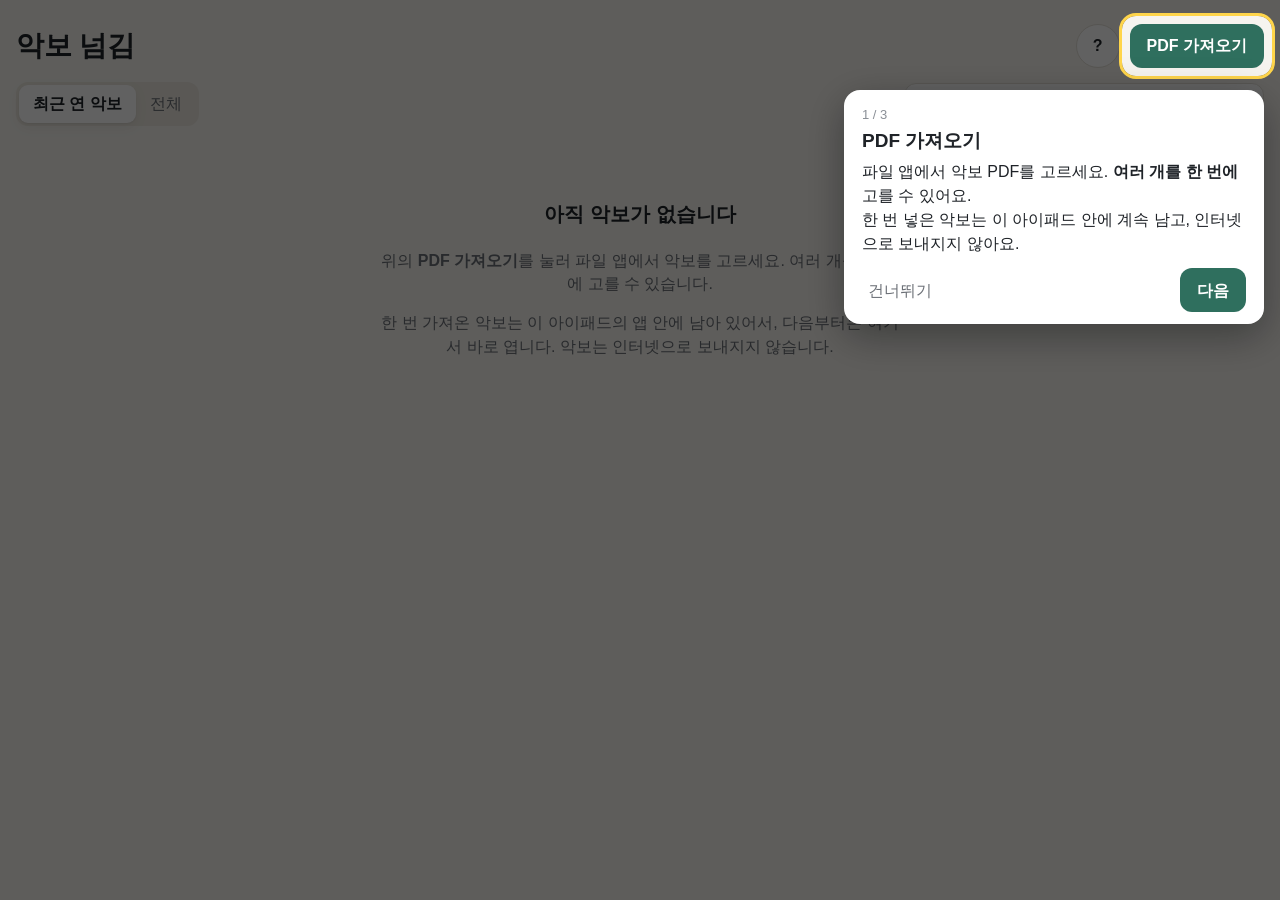
<file: index.html>
<!doctype html>
<html lang="ko">
<head>
  <meta charset="utf-8">
  <meta name="viewport" content="width=device-width, initial-scale=1, viewport-fit=cover">
  <meta name="apple-mobile-web-app-capable" content="yes">
  <meta name="mobile-web-app-capable" content="yes">
  <meta name="apple-mobile-web-app-status-bar-style" content="default">
  <meta name="apple-mobile-web-app-title" content="악보 넘김">
  <meta name="theme-color" content="#f6f4ef">
  <title>악보 넘김</title>
  <link rel="manifest" href="manifest.webmanifest">
  <link rel="apple-touch-icon" href="icons/icon-180.png">
  <link rel="icon" href="icons/icon-192.png">
  <link rel="stylesheet" href="app.css">
</head>
<body>
  <!-- 서재 -->
  <section id="library" class="view">
    <header class="lib-head">
      <h1>악보 넘김</h1>
      <div class="head-btns">
        <button class="btn round" id="helpBtn" aria-label="사용법 안내">?</button>
        <label class="btn primary" id="importBtn">
          PDF 가져오기
          <input type="file" id="fileInput" accept="application/pdf,.pdf" multiple hidden>
        </label>
      </div>
    </header>
    <div class="lib-bar">
      <div class="tabs" id="tabs" role="tablist">
        <button role="tab" data-tab="recent" class="on">최근 연 악보</button>
        <button role="tab" data-tab="all">전체 <span id="countAll"></span></button>
      </div>
      <input id="search" type="search" placeholder="악보 이름 찾기" autocomplete="off">
    </div>
    <div id="grid" class="grid"></div>
    <div id="empty" class="empty" hidden>
      <p class="big">아직 악보가 없습니다</p>
      <p>위의 <b>PDF 가져오기</b>를 눌러 파일 앱에서 악보를 고르세요. 여러 개를 한 번에 고를 수 있습니다.</p>
      <p>한 번 가져온 악보는 이 아이패드의 앱 안에 남아 있어서, 다음부터는 여기서 바로 엽니다. 악보는 인터넷으로 보내지지 않습니다.</p>
    </div>
  </section>

  <!-- 악보 보기 -->
  <section id="viewer" class="view" hidden>
    <div id="pages" class="pages"></div>
    <div id="pageBadge" class="badge"></div>
    <header id="vbar" class="vbar">
      <button class="btn" id="backBtn">← 서재</button>
      <div class="vtitle" id="vtitle"></div>
      <div class="vbtns">
        <button class="btn" id="followBtn" aria-pressed="false" aria-label="자동 넘김">🎤<span class="lbl"> 자동 넘김</span></button>
        <button class="btn" id="metroBtn" aria-label="메트로놈">♩<span class="lbl"> 메트로놈</span></button>
        <button class="btn" id="inkBtn" aria-label="메모">✎<span class="lbl"> 메모</span></button>
        <button class="btn" id="layoutBtn">자동</button>
        <button class="btn" id="prevBtn" aria-label="이전 쪽">◀</button>
        <span id="pageNum" class="pnum"></span>
        <button class="btn" id="nextBtn" aria-label="다음 쪽">▶</button>
        <button class="btn round" id="vHelpBtn" aria-label="사용법 안내">?</button>
      </div>
    </header>

    <!-- 메트로놈 -->
    <div id="metroPanel" class="panel" hidden>
      <div class="panel-head"><b>메트로놈</b><button class="link" id="metroClose">닫기</button></div>
      <div id="bpmSource" class="muted"></div>
      <div class="bpm-row">
        <button class="btn" id="bpmMinus" aria-label="1 느리게">−</button>
        <input id="bpmInput" type="number" inputmode="numeric" min="20" max="300" aria-label="BPM">
        <span class="unit">BPM</span>
        <button class="btn" id="bpmPlus" aria-label="1 빠르게">+</button>
      </div>
      <div class="panel-row">
        <button class="btn" id="bpmSuggest">추천값으로</button>
        <button class="btn primary" id="metroStart">▶ 시작</button>
      </div>
    </div>
    <div id="metroPill" class="pill" hidden>
      <span class="beat" id="beatDot"></span><span id="pillBpm"></span><button class="link" id="pillStop">정지</button>
    </div>

    <!-- 자동 넘김 상태 -->
    <div id="followPill" class="pill fpill" hidden>
      <span class="mic" id="micDot" aria-hidden="true"></span><span id="followText"></span><button class="link" id="followAct" hidden></button>
    </div>

    <!-- 메모 도구 -->
    <div id="palette" class="palette" hidden>
      <button class="tool" data-tool="black" aria-label="검정 펜"><span class="sw" style="background:#111"></span></button>
      <button class="tool" data-tool="red" aria-label="빨강 펜"><span class="sw" style="background:#d3302a"></span></button>
      <button class="tool" data-tool="blue" aria-label="파랑 펜"><span class="sw" style="background:#1d5fd6"></span></button>
      <button class="tool" data-tool="hi" aria-label="형광펜"><span class="sw hi"></span></button>
      <button class="tool" data-tool="eraser" aria-label="지우개">지우개</button>
      <span class="sep"></span>
      <button class="tool" id="inkUndo">되돌리기</button>
      <button class="tool" id="inkClear">이 쪽 지우기</button>
      <button class="tool done" id="inkDone">완료</button>
    </div>
  </section>

  <div id="toast" class="toast" hidden></div>
  <script type="module" src="js/app.js"></script>
</body>
</html>
</file>
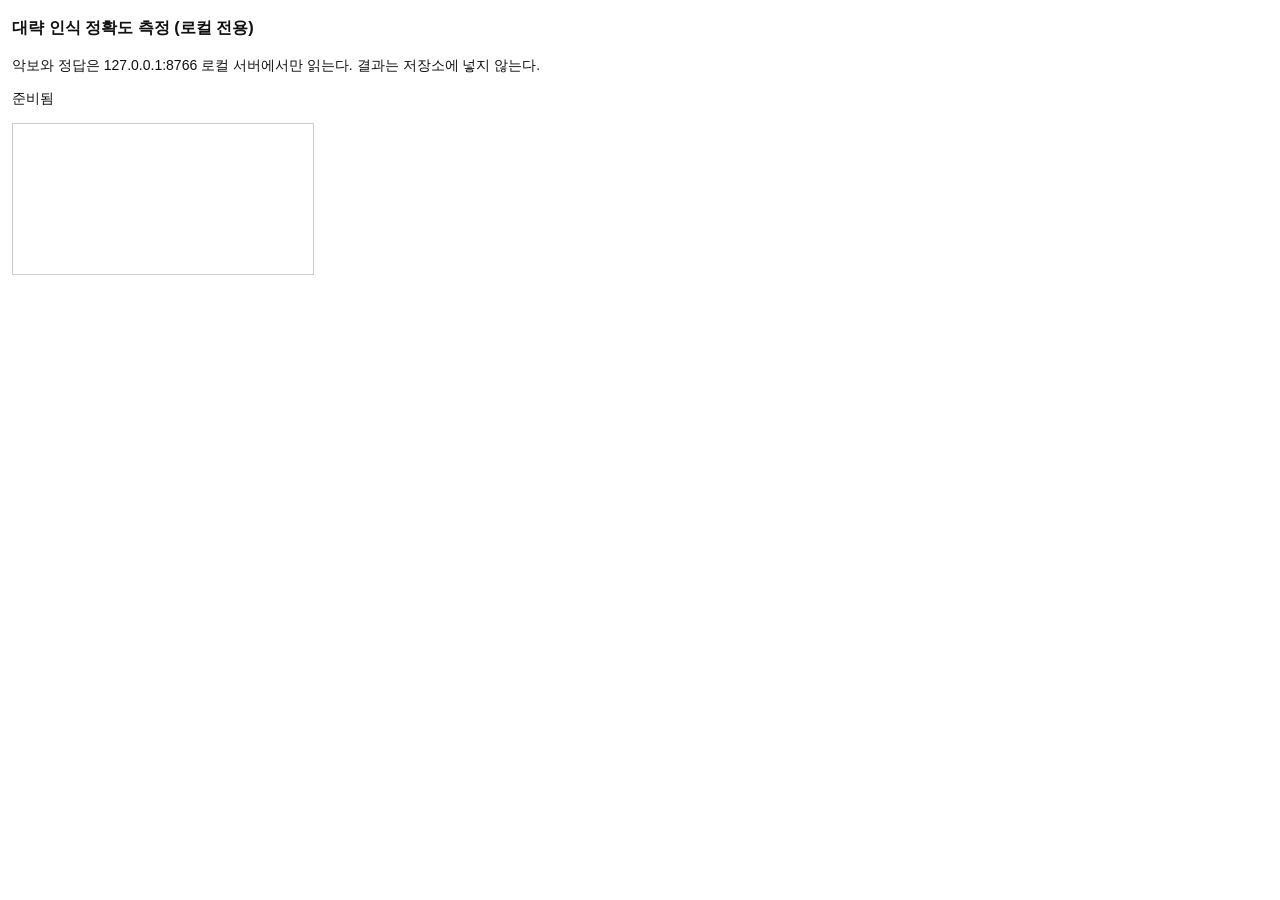
<file: tools/eval.html>
<!doctype html>
<html lang="ko"><head><meta charset="utf-8"><title>인식 정확도 측정</title>
<style>body{font:14px/1.4 -apple-system,sans-serif;margin:12px;background:#fff;color:#111} pre{white-space:pre-wrap} canvas{max-width:100%;border:1px solid #ccc}</style>
</head><body>
<h3>대략 인식 정확도 측정 (로컬 전용)</h3>
<p>악보와 정답은 127.0.0.1:8766 로컬 서버에서만 읽는다. 결과는 저장소에 넣지 않는다.</p>
<pre id="out"></pre>
<canvas id="dbg"></canvas>
<script type="module" src="eval.js"></script>
</body></html>
</file>
<file: app.css>
:root {
  --bg: #f6f4ef;
  --panel: #ffffff;
  --ink: #1f2328;
  --muted: #6b6f76;
  --line: #e2ded6;
  --accent: #2f6f5e;
  --accent-ink: #ffffff;
  --chip: #ece8df;
  --viewer-bg: #3a3a3c;
  --bar: rgba(255, 255, 255, 0.94);
  --shadow: 0 1px 2px rgba(0, 0, 0, .06), 0 4px 14px rgba(0, 0, 0, .06);
  color-scheme: light;
}
@media (prefers-color-scheme: dark) {
  :root:not([data-theme="light"]) {
    --bg: #1b1c1e; --panel: #26272a; --ink: #ececec; --muted: #a0a3a8; --line: #3a3b3f;
    --accent: #5fb39b; --accent-ink: #10201b; --chip: #313236; --viewer-bg: #111;
    --bar: rgba(38, 39, 42, 0.94); color-scheme: dark;
  }
}
:root[data-theme="dark"] {
  --bg: #1b1c1e; --panel: #26272a; --ink: #ececec; --muted: #a0a3a8; --line: #3a3b3f;
  --accent: #5fb39b; --accent-ink: #10201b; --chip: #313236; --viewer-bg: #111;
  --bar: rgba(38, 39, 42, 0.94); color-scheme: dark;
}

* { box-sizing: border-box; }
html, body { margin: 0; height: 100%; }
body {
  background: var(--bg); color: var(--ink);
  font: 16px/1.45 -apple-system, BlinkMacSystemFont, "Apple SD Gothic Neo", "Noto Sans KR", sans-serif;
  -webkit-text-size-adjust: 100%;
  -webkit-tap-highlight-color: transparent;
}
[hidden] { display: none !important; }
button, input { font: inherit; color: inherit; }

.btn {
  display: inline-flex; align-items: center; justify-content: center; gap: 6px;
  min-height: 44px; padding: 0 16px; border-radius: 12px;
  border: 1px solid var(--line); background: var(--panel); cursor: pointer;
  touch-action: manipulation; user-select: none; -webkit-user-select: none; white-space: nowrap;
}
.btn:active { filter: brightness(.94); }
.btn.primary { background: var(--accent); color: var(--accent-ink); border-color: transparent; font-weight: 600; }
.link { background: none; border: 0; color: var(--accent); padding: 4px 6px; cursor: pointer; }

/* ---------- 서재 ---------- */
.view { min-height: 100%; }
#library { padding: max(16px, env(safe-area-inset-top)) max(16px, env(safe-area-inset-right)) 32px max(16px, env(safe-area-inset-left)); max-width: 1400px; margin: 0 auto; }
.lib-head { display: flex; align-items: center; justify-content: space-between; gap: 12px; margin: 8px 0 14px; }
.lib-head h1 { font-size: 28px; margin: 0; letter-spacing: -.01em; }
.tip { background: var(--panel); border: 1px solid var(--line); border-radius: 12px; padding: 12px 14px; margin-bottom: 14px; font-size: 15px; }
.lib-bar { display: flex; flex-wrap: wrap; gap: 10px; align-items: center; justify-content: space-between; margin-bottom: 14px; }
.tabs { display: inline-flex; background: var(--chip); border-radius: 12px; padding: 3px; }
.tabs button { border: 0; background: none; min-height: 38px; padding: 0 14px; border-radius: 9px; cursor: pointer; color: var(--muted); }
.tabs button.on { background: var(--panel); color: var(--ink); box-shadow: var(--shadow); font-weight: 600; }
#search { flex: 1 1 220px; max-width: 360px; min-height: 42px; padding: 0 14px; border-radius: 12px; border: 1px solid var(--line); background: var(--panel); }

.grid { display: grid; grid-template-columns: repeat(auto-fill, minmax(150px, 1fr)); gap: 16px; }
.card { position: relative; background: var(--panel); border-radius: 14px; box-shadow: var(--shadow); overflow: hidden; cursor: pointer; touch-action: manipulation; }
.card .thumb { aspect-ratio: 0.72; background: #fff; display: flex; align-items: center; justify-content: center; border-bottom: 1px solid var(--line); overflow: hidden; }
.card .thumb img { width: 100%; height: 100%; object-fit: cover; object-position: top; }
.card .thumb .ph { color: #b9b4aa; font-size: 40px; }
.card .meta { padding: 9px 11px 11px; }
.card .name { font-weight: 600; font-size: 15px; line-height: 1.3; display: -webkit-box; -webkit-line-clamp: 2; -webkit-box-orient: vertical; overflow: hidden; word-break: break-all; }
.card .sub { color: var(--muted); font-size: 13px; margin-top: 3px; }
.card .more { position: absolute; top: 6px; right: 6px; width: 36px; height: 36px; border-radius: 10px; border: 0; background: rgba(255,255,255,.88); color: #333; font-size: 18px; cursor: pointer; box-shadow: 0 1px 3px rgba(0,0,0,.15); }
.empty { text-align: center; color: var(--muted); max-width: 520px; margin: 60px auto; }
.empty .big { font-size: 20px; color: var(--ink); font-weight: 600; }

.menu { position: fixed; z-index: 30; background: var(--panel); border: 1px solid var(--line); border-radius: 12px; box-shadow: 0 8px 30px rgba(0,0,0,.18); padding: 6px; min-width: 160px; }
.menu button { display: block; width: 100%; text-align: left; border: 0; background: none; padding: 11px 12px; border-radius: 8px; cursor: pointer; }
.menu button:active { background: var(--chip); }
.menu .danger { color: #c0392b; }

/* ---------- 악보 보기 ---------- */
#viewer { position: fixed; inset: 0; background: var(--viewer-bg); overflow: hidden; touch-action: none; user-select: none; -webkit-user-select: none; -webkit-touch-callout: none; }
.pages { position: absolute; inset: 0; display: flex; align-items: center; justify-content: center; gap: 4px; padding: env(safe-area-inset-top) env(safe-area-inset-right) env(safe-area-inset-bottom) env(safe-area-inset-left); }

.vbar {
  position: absolute; left: 0; right: 0; top: 0; z-index: 5;
  display: flex; align-items: center; gap: 10px;
  padding: max(8px, env(safe-area-inset-top)) max(12px, env(safe-area-inset-right)) 8px max(12px, env(safe-area-inset-left));
  background: var(--bar); backdrop-filter: blur(8px); -webkit-backdrop-filter: blur(8px);
  border-bottom: 1px solid var(--line); transition: transform .2s ease, opacity .2s ease;
}
.vbar.off { transform: translateY(-110%); opacity: 0; pointer-events: none; }
.vtitle { flex: 1; min-width: 0; font-weight: 600; white-space: nowrap; overflow: hidden; text-overflow: ellipsis; }
.vbtns { display: flex; align-items: center; gap: 8px; }
.pnum { min-width: 64px; text-align: center; font-variant-numeric: tabular-nums; }
.badge { position: absolute; right: max(10px, env(safe-area-inset-right)); bottom: max(8px, env(safe-area-inset-bottom)); z-index: 4; background: rgba(0,0,0,.45); color: #fff; font-size: 13px; padding: 3px 9px; border-radius: 10px; pointer-events: none; font-variant-numeric: tabular-nums; }
.flash { position: absolute; top: 0; bottom: 0; width: 22%; z-index: 3; pointer-events: none; background: rgba(255,255,255,.18); animation: fl .25s ease-out forwards; }
@keyframes fl { to { opacity: 0; } }

.toast { position: fixed; left: 50%; bottom: max(24px, env(safe-area-inset-bottom)); transform: translateX(-50%); z-index: 40; background: rgba(20,20,20,.88); color: #fff; padding: 10px 16px; border-radius: 12px; font-size: 15px; max-width: calc(100% - 32px); }

.head-btns { display: flex; gap: 10px; align-items: center; }
.btn.round { width: 44px; padding: 0; border-radius: 22px; font-weight: 700; }
.muted { color: var(--muted); font-size: 14px; }

/* 쪽 + 메모 층 */
.pagewrap { position: relative; box-shadow: 0 0 12px rgba(0,0,0,.35); }
.pagewrap canvas.page { display: block; background: #fff; }
.pagewrap canvas.ink { position: absolute; left: 0; top: 0; touch-action: none; }
#viewer.memo .pagewrap { outline: 3px solid rgba(47,111,94,.85); }

/* 메트로놈 */
.panel {
  position: absolute; z-index: 7; right: max(12px, env(safe-area-inset-right)); top: calc(max(8px, env(safe-area-inset-top)) + 64px);
  width: min(340px, calc(100% - 24px)); background: var(--panel); color: var(--ink);
  border: 1px solid var(--line); border-radius: 16px; box-shadow: 0 10px 34px rgba(0,0,0,.28); padding: 14px;
}
.panel-head { display: flex; justify-content: space-between; align-items: center; margin-bottom: 6px; font-size: 17px; }
.bpm-row { display: flex; align-items: center; gap: 8px; margin: 12px 0; }
.bpm-row .btn { width: 52px; font-size: 22px; padding: 0; }
#bpmInput { flex: 1; min-width: 0; height: 52px; font-size: 28px; font-weight: 700; text-align: center; border: 1px solid var(--line); border-radius: 12px; background: var(--bg); font-variant-numeric: tabular-nums; }
.bpm-row .unit { color: var(--muted); }
.panel-row { display: flex; gap: 8px; }
.panel-row .btn { flex: 1; }
.pill {
  position: absolute; z-index: 6; left: max(12px, env(safe-area-inset-left)); bottom: max(8px, env(safe-area-inset-bottom));
  display: flex; align-items: center; gap: 10px; background: rgba(0,0,0,.62); color: #fff; padding: 6px 8px 6px 12px; border-radius: 22px; font-size: 15px;
}
.pill .link { color: #9fe3cf; font-weight: 600; min-height: 32px; }
.fpill { left: auto; right: max(12px, env(safe-area-inset-right)); bottom: calc(max(8px, env(safe-area-inset-bottom)) + 34px); }
.mic { width: 12px; height: 12px; border-radius: 50%; background: #ff9f0a; opacity: .35; transition: opacity .1s, transform .1s; }
.mic.hit { opacity: 1; transform: scale(1.35); }
.mic.idle { background: rgba(255,255,255,.35); }
.follow-mark { position: absolute; left: -2px; width: 6px; border-radius: 3px; background: #ff9f0a; opacity: .75; pointer-events: none; transition: top .25s, height .25s; }
.beat { width: 14px; height: 14px; border-radius: 50%; background: rgba(255,255,255,.3); transition: background .08s; }
.beat.on { background: #ffd54a; }

/* 메모 도구 */
.palette {
  position: absolute; z-index: 7; left: 50%; transform: translateX(-50%); bottom: max(12px, env(safe-area-inset-bottom));
  display: flex; align-items: center; gap: 6px; flex-wrap: wrap; justify-content: center; max-width: calc(100% - 24px);
  background: var(--panel); border: 1px solid var(--line); border-radius: 16px; box-shadow: 0 10px 34px rgba(0,0,0,.28); padding: 8px;
}
.palette .tool { min-height: 44px; min-width: 44px; padding: 0 10px; border-radius: 12px; border: 2px solid transparent; background: var(--chip); cursor: pointer; display: inline-flex; align-items: center; justify-content: center; }
.palette .tool.on { border-color: var(--accent); background: var(--panel); }
.palette .tool.done { background: var(--accent); color: var(--accent-ink); font-weight: 600; }
.palette .sw { width: 22px; height: 22px; border-radius: 50%; display: block; }
.palette .sw.hi { background: #ffd400; opacity: .6; border-radius: 4px; width: 26px; height: 14px; }
.palette .sep { width: 1px; height: 28px; background: var(--line); margin: 0 2px; }

/* 첫 사용 안내 */
.tour { position: fixed; inset: 0; z-index: 100; }
.tour-shade { position: absolute; inset: 0; background: rgba(0,0,0,.62); }
.tour-hole { position: absolute; border-radius: 14px; box-shadow: 0 0 0 9999px rgba(0,0,0,.62); outline: 3px solid #ffd54a; outline-offset: 0; transition: all .2s ease; pointer-events: none; }
.tour-card { position: absolute; background: #fff; color: #1f2328; border-radius: 16px; padding: 16px 18px 12px; box-shadow: 0 12px 40px rgba(0,0,0,.35); }
.tour-step { font-size: 13px; color: #8a8f96; }
.tour-title { margin: 2px 0 6px; font-size: 19px; }
.tour-text { margin: 0 0 12px; font-size: 16px; line-height: 1.5; }
.tour-text .key { display: inline-block; border: 1px solid #ccc; border-radius: 6px; padding: 0 6px; font-size: 14px; background: #f4f4f4; }
.tour-btns { display: flex; align-items: center; gap: 8px; }
.tour-btns .sp { flex: 1; }
.tour-btns .link { color: #6b6f76; }
.tour-btns .btn { background: #fff; color: #1f2328; border-color: #ddd; }
.tour-btns .btn.primary { background: #2f6f5e; color: #fff; border-color: transparent; }
.tour-point { position: absolute; top: 4px; right: 70px; color: #ffd54a; text-align: center; font-size: 15px; display: flex; flex-direction: column; align-items: center; animation: bob 1s ease-in-out infinite alternate; }
.tour-point span { font-size: 44px; line-height: 1; }
@keyframes bob { to { transform: translateY(8px); } }
.vbar .btn.active { background: var(--accent); color: var(--accent-ink); border-color: transparent; }
@media (max-width: 900px) { .vbar .vtitle { display: none; } .vbar { justify-content: space-between; } #metroBtn .lbl, #inkBtn .lbl { display: none; } }
@media (max-width: 640px) { .vbar .lbl { display: none; } .pnum { display: none; } .vbtns { gap: 6px; } }
</file>
